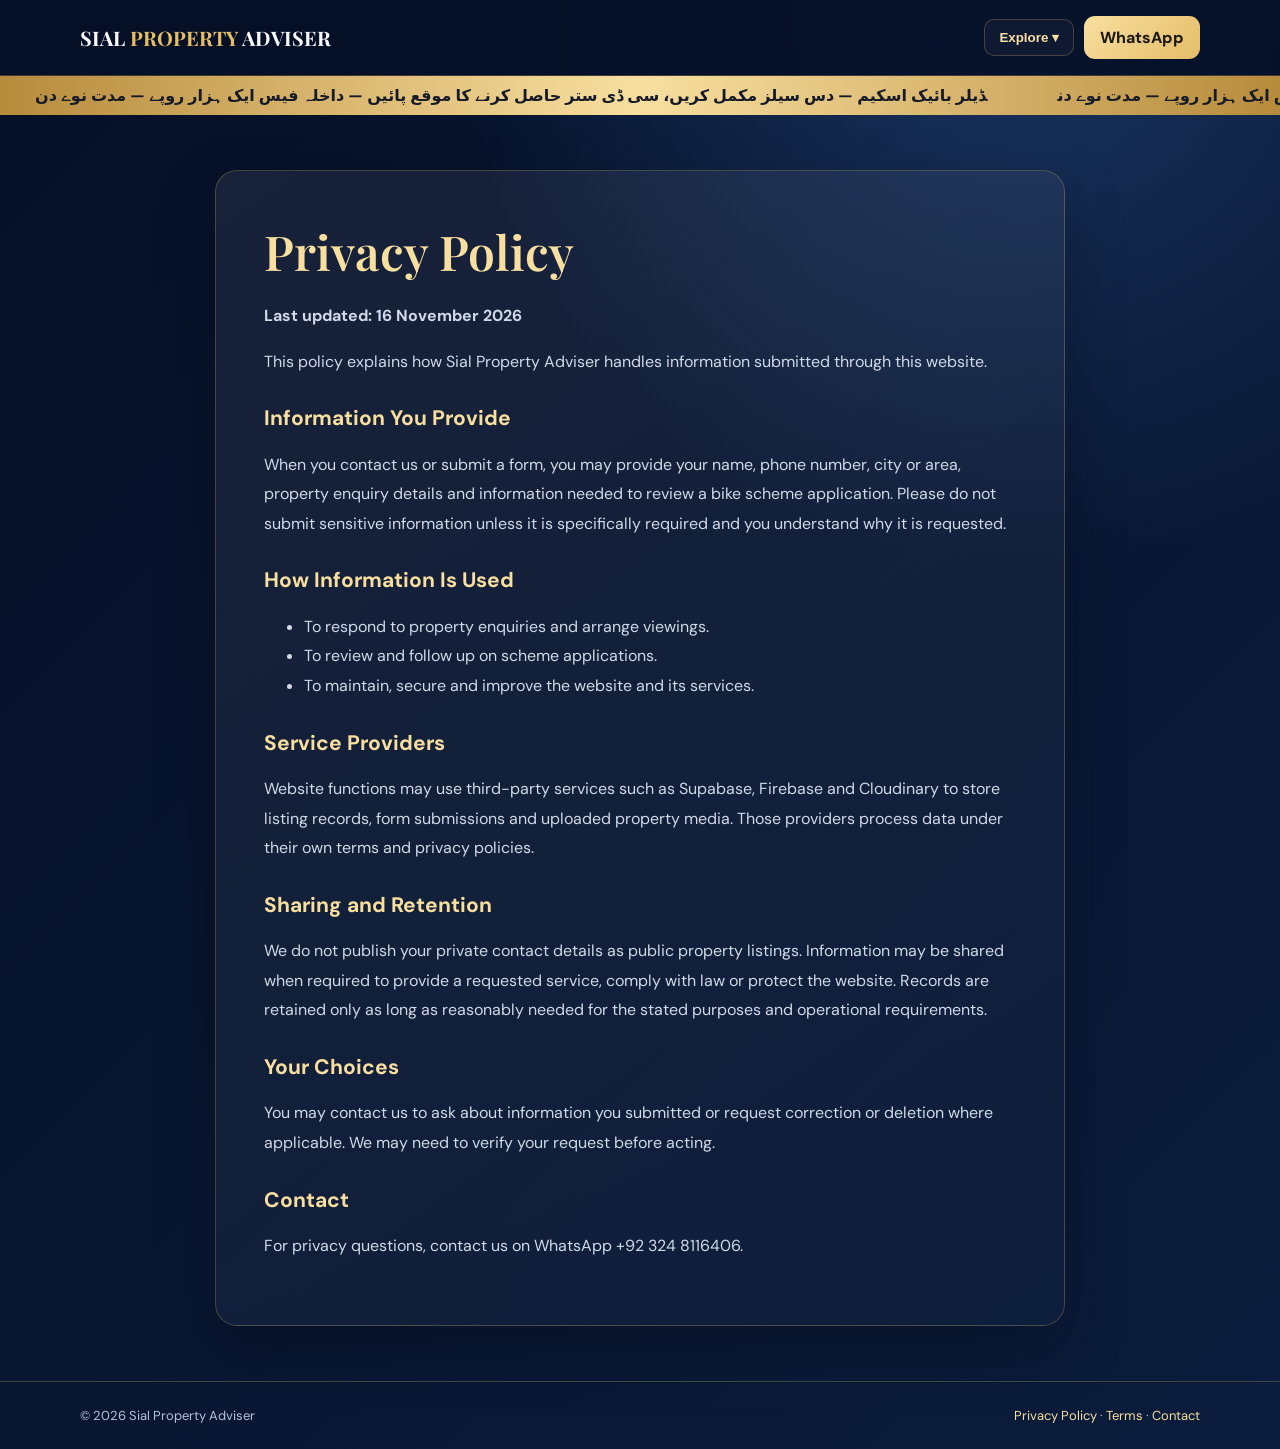
<file: privacy-policy.html>
<!doctype html><html lang="en"><head><meta charset="utf-8"><meta name="viewport" content="width=device-width,initial-scale=1"><meta name="theme-color" content="#081530"><title>Privacy Policy | Sial Property Adviser</title><meta name="description" content="Read how Sial Property Adviser handles information submitted through property enquiries and bike scheme applications."><meta name="robots" content="index,follow"><link rel="canonical" href="https://sialproperty.netlify.app/privacy-policy.html"><link rel="preconnect" href="https://fonts.googleapis.com"><link rel="preconnect" href="https://fonts.gstatic.com" crossorigin><link href="https://fonts.googleapis.com/css2?family=DM+Sans:wght@400;500;600;700;800&family=Playfair+Display:wght@500;600;700&display=swap" rel="stylesheet"><style>
:root{--navy:#081530;--navy2:#10264d;--gold:#e4bd68;--gold2:#f8dfa0;--line:rgba(228,189,104,.25);--muted:#b8c2d5;--white:#f8f9fc}
*{box-sizing:border-box}body{margin:0;background:radial-gradient(circle at 80% 0,#19345f 0,transparent 32%),linear-gradient(135deg,#061027,#0b1c3c);color:var(--white);font-family:"DM Sans",Inter,system-ui,sans-serif}a{color:inherit;text-decoration:none}.wrap{width:min(1120px,92%);margin:auto}.nav{position:sticky;top:0;z-index:20;background:#061027e8;backdrop-filter:blur(18px);border-bottom:1px solid var(--line)}.navin{display:flex;align-items:center;justify-content:space-between;gap:15px;padding:16px 0;flex-wrap:wrap}.brand{font:700 20px "Playfair Display",Georgia,serif}.brand span,.gold{color:var(--gold)}.btn{display:inline-block;padding:11px 16px;border-radius:11px;background:linear-gradient(135deg,var(--gold2),var(--gold));color:#201b11;font-weight:800}.menu{position:relative}.menu button{padding:10px 14px;border-radius:10px;background:#ffffff09;color:var(--gold2);border:1px solid var(--line);font-weight:700}.drop{display:none;position:absolute;right:0;top:calc(100% + 9px);min-width:200px;padding:8px;background:#0b1b38;border:1px solid var(--line);border-radius:13px;z-index:30}.drop.open{display:block}.drop a{display:block;padding:10px;border-radius:8px}.drop a:hover{background:#ffffff12}.ticker{overflow:hidden;background:linear-gradient(90deg,#b78b3c,#f8dfa0,#b78b3c);color:#171b27}.ticker div{width:max-content;white-space:nowrap;padding:9px 0;font-weight:800;animation:move 28s linear infinite}.ticker span{padding:0 35px}@keyframes move{to{transform:translateX(-50%)}}main{min-height:65vh;padding:55px 0}.page{max-width:850px;margin:auto;padding:clamp(22px,5vw,48px);border:1px solid var(--line);border-radius:22px;background:linear-gradient(145deg,#ffffff12,#ffffff04);box-shadow:0 25px 60px #0004}.page h1{font:600 clamp(32px,5vw,48px) "Playfair Display",Georgia,serif;color:var(--gold2);margin:0 0 18px}.page h2{font-size:21px;color:var(--gold2);margin-top:28px}.page p,.page li{color:#d1d9e8;line-height:1.85}.footer{border-top:1px solid var(--line);padding:25px 0;color:var(--muted);font-size:13px}.foot{display:flex;justify-content:space-between;gap:14px;flex-wrap:wrap}.foot a{color:var(--gold2)}@media(max-width:600px){main{padding:28px 0}.brand{font-size:17px}}
</style></head><body><header class="nav"><div class="wrap navin"><a class="brand" href="index.html">SIAL <span>PROPERTY</span> ADVISER</a><div style="display:flex;gap:10px;align-items:center"><div class="menu"><button id="menuBtn" type="button" aria-expanded="false">Explore ▾</button><div class="drop" id="drop"><a href="index.html">Home</a><a href="about.html">About Us</a><a href="index.html#listings">Properties</a><a href="index.html#scheme">Bike Scheme</a><a href="privacy-policy.html">Privacy Policy</a><a href="terms.html">Terms & Conditions</a><a href="contact.html">Contact Us</a></div></div><a class="btn" href="https://wa.me/923248116406" target="_blank" rel="noopener">WhatsApp</a></div></div></header><div class="ticker"><div><span>ڈیلر بائیک اسکیم — دس سیلز مکمل کریں، سی ڈی ستر حاصل کرنے کا موقع پائیں — داخلہ فیس ایک ہزار روپے — مدت نوے دن</span><span>ڈیلر بائیک اسکیم — دس سیلز مکمل کریں، سی ڈی ستر حاصل کرنے کا موقع پائیں — داخلہ فیس ایک ہزار روپے — مدت نوے دن</span></div></div><main class="wrap"><article class="page">
<h1>Privacy Policy</h1><p><strong>Last updated: 16 November 2026</strong></p>
<p>This policy explains how Sial Property Adviser handles information submitted through this website.</p>
<h2>Information You Provide</h2><p>When you contact us or submit a form, you may provide your name, phone number, city or area, property enquiry details and information needed to review a bike scheme application. Please do not submit sensitive information unless it is specifically required and you understand why it is requested.</p>
<h2>How Information Is Used</h2><ul><li>To respond to property enquiries and arrange viewings.</li><li>To review and follow up on scheme applications.</li><li>To maintain, secure and improve the website and its services.</li></ul>
<h2>Service Providers</h2><p>Website functions may use third-party services such as Supabase, Firebase and Cloudinary to store listing records, form submissions and uploaded property media. Those providers process data under their own terms and privacy policies.</p>
<h2>Sharing and Retention</h2><p>We do not publish your private contact details as public property listings. Information may be shared when required to provide a requested service, comply with law or protect the website. Records are retained only as long as reasonably needed for the stated purposes and operational requirements.</p>
<h2>Your Choices</h2><p>You may contact us to ask about information you submitted or request correction or deletion where applicable. We may need to verify your request before acting.</p>
<h2>Contact</h2><p>For privacy questions, contact us on <a href="https://wa.me/923248116406">WhatsApp +92 324 8116406</a>.</p>
</article></main><footer class="footer"><div class="wrap foot"><span>© <span id="year"></span> Sial Property Adviser</span><span><a href="privacy-policy.html">Privacy Policy</a> · <a href="terms.html">Terms</a> · <a href="contact.html">Contact</a></span></div></footer><script>const b=document.getElementById('menuBtn'),d=document.getElementById('drop');b.addEventListener('click',()=>{const o=d.classList.toggle('open');b.setAttribute('aria-expanded',String(o))});document.addEventListener('click',e=>{if(!e.target.closest('.menu')){d.classList.remove('open');b.setAttribute('aria-expanded','false')}});document.getElementById('year').textContent=new Date().getFullYear();</script></body></html>
</file>
